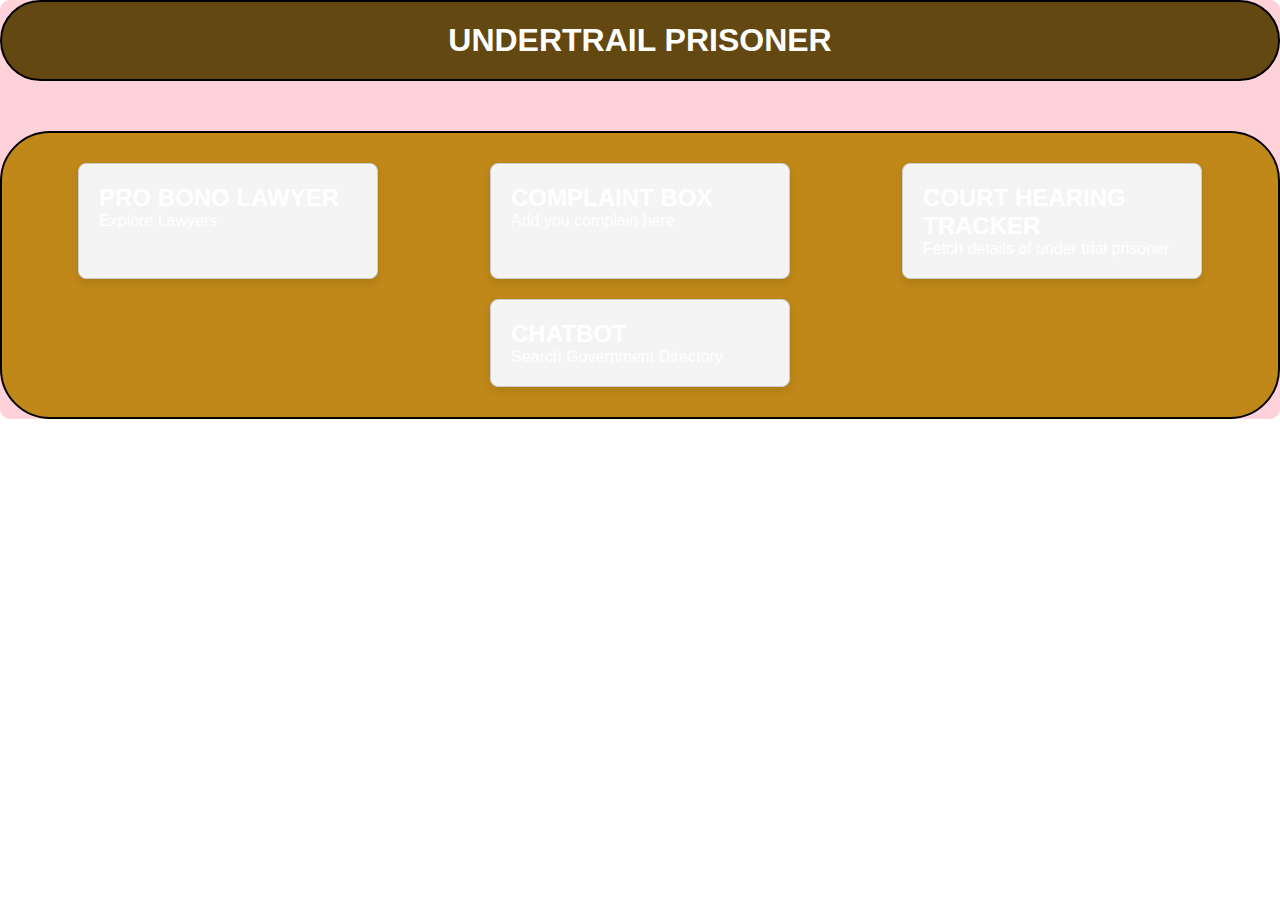
<file: index.html>
<!DOCTYPE html>
<html lang="en">
<head>
  <meta charset="UTF-8">
  <meta name="viewport" content="width=device-width, initial-scale=1.0">
  <title>Find Meal For Your Ingredients</title>
  <link rel="stylesheet" href="https://cdnjs.cloudflare.com/ajax/libs/font-awesome/5.15.1/css/all.min.css" integrity="sha512-+4zCK9k+qNFUR5X+cKL9EIR+ZOhtIloNl9GIKS57V1MyNsYpYcUrUeQc9vNfzsWfV28IaLL3i96P9sdNyeRssA==" crossorigin="anonymous" />
  <link rel = "stylesheet" href = "index.css">
</head>

<body>
  <div class="header">
    <h1>UNDERTRAIL PRISONER</h1>
  </div>

  <div class="container">
    <div class="card" id="lawyer-find">
      <h2>PRO BONO LAWYER</h2>
      <p>Explore Lawyers</p>
    </div>
    <div class="card" id="complaint-box">
      <h2>COMPLAINT BOX</h2>
      <p> Add you complain here</p>
    </div>
    <div class="card" id="court-hearing-tracker">
      <h2>COURT HEARING TRACKER </h2>
      <p>Fetch details of under trial prisoner </p>
    </div>
    <div class="card">
      <h2>CHATBOT</h2>
      <p>Search Government Directory</p>
    </div>
  </div>

  
  <script src = "javascript.js"></script>
</body>
</html>
</file>
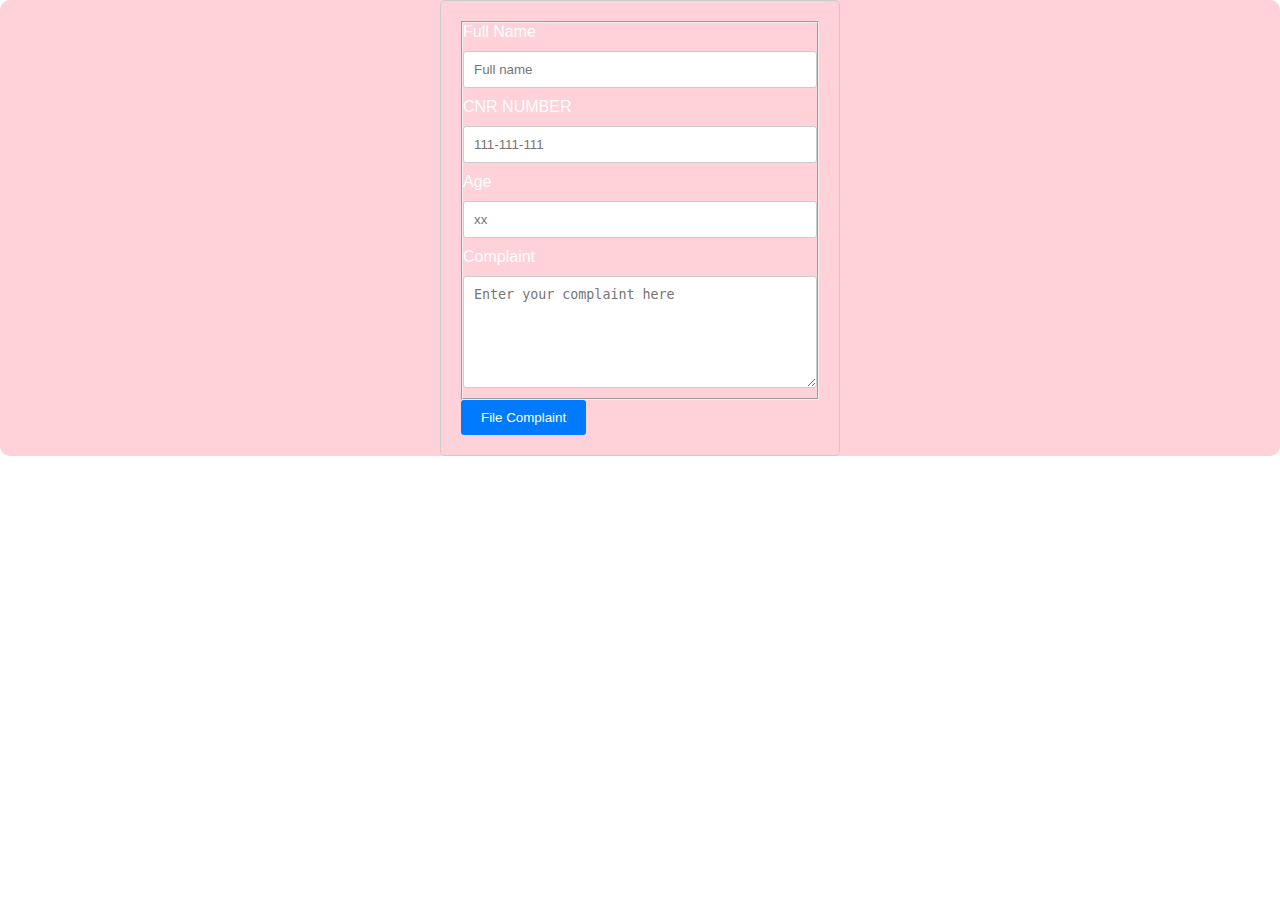
<file: complain.html>
<!--to make a search interface for lawyer hiring website-->
<!DOCTYPE html>
<html>
<head>
    <title>Search</title>
    <link rel="stylesheet" type="text/css" href="index.css">

</head>

<body>
<form id="fs-frm" name="complaint-form" accept-charset="utf-8" action="https://formspree.io/f/{form_id}" method="post">
  <fieldset id="fs-frm-inputs">
    <label for="full-name">Full Name</label>
    <input type="text" name="name" id="full-name" placeholder="Full name" required="">
    <label for="email-address">CNR NUMBER</label>
    <input type="email" name="_replyto" id="email-address" placeholder="111-111-111" required="">
    <label for="telephone">Age</label>
    <input type="tel" name="telephone" id="telephone" placeholder="xx">
    <label for="complaint">Complaint</label>
    <textarea rows="6" name="complaint" id="complaint" placeholder="Enter your complaint here" required=""></textarea>
    <input type="hidden" name="_subject" id="email-subject" value="Complaint Form Submission">
  </fieldset>
  <input type="submit" value="File Complaint">
</form>
</body>

</html>
</file>
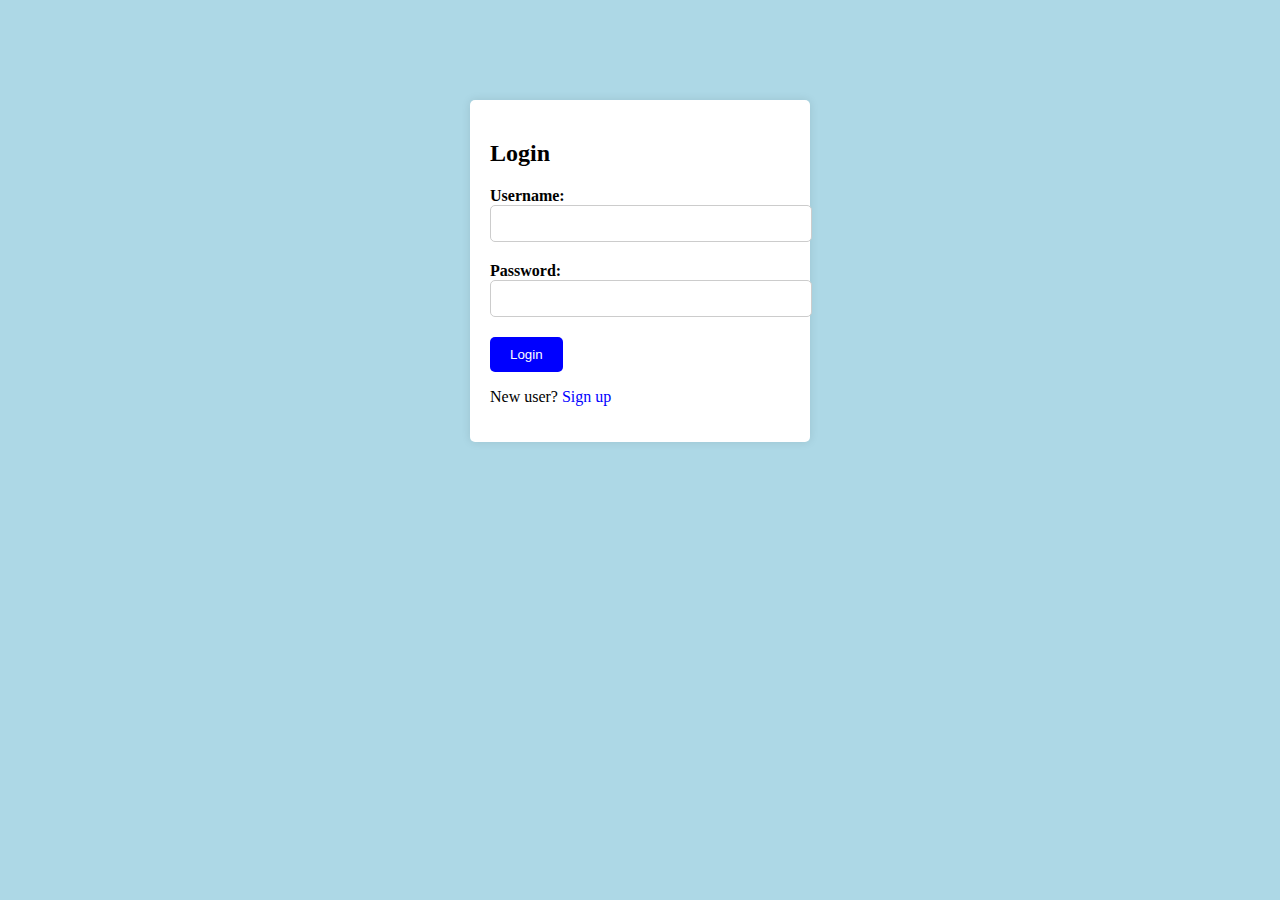
<file: login.html>
<!DOCTYPE html>
<html lang="en">
<head>
  <meta charset="UTF-8">
  <meta name="viewport" content="width=device-width, initial-scale=1.0">
  <title>Login Page</title>
  <link rel="stylesheet" href="login.css">
</head>
<body>
  <div class="container">
    <h2>Login</h2>
    <form action="/login" method="POST">
      <div class="form-group">
        <label for="username">Username:</label>
        <input type="text" id="username" name="username" required>
      </div>
      <div class="form-group">
        <label for="password">Password:</label>
        <input type="password" id="password" name="password" required>
      </div>
      <button type="submit" class="btn">Login</button>
    </form>
    <p>New user? <a href="/signup">Sign up</a></p>
  </div>
</body>
</html>
</file>
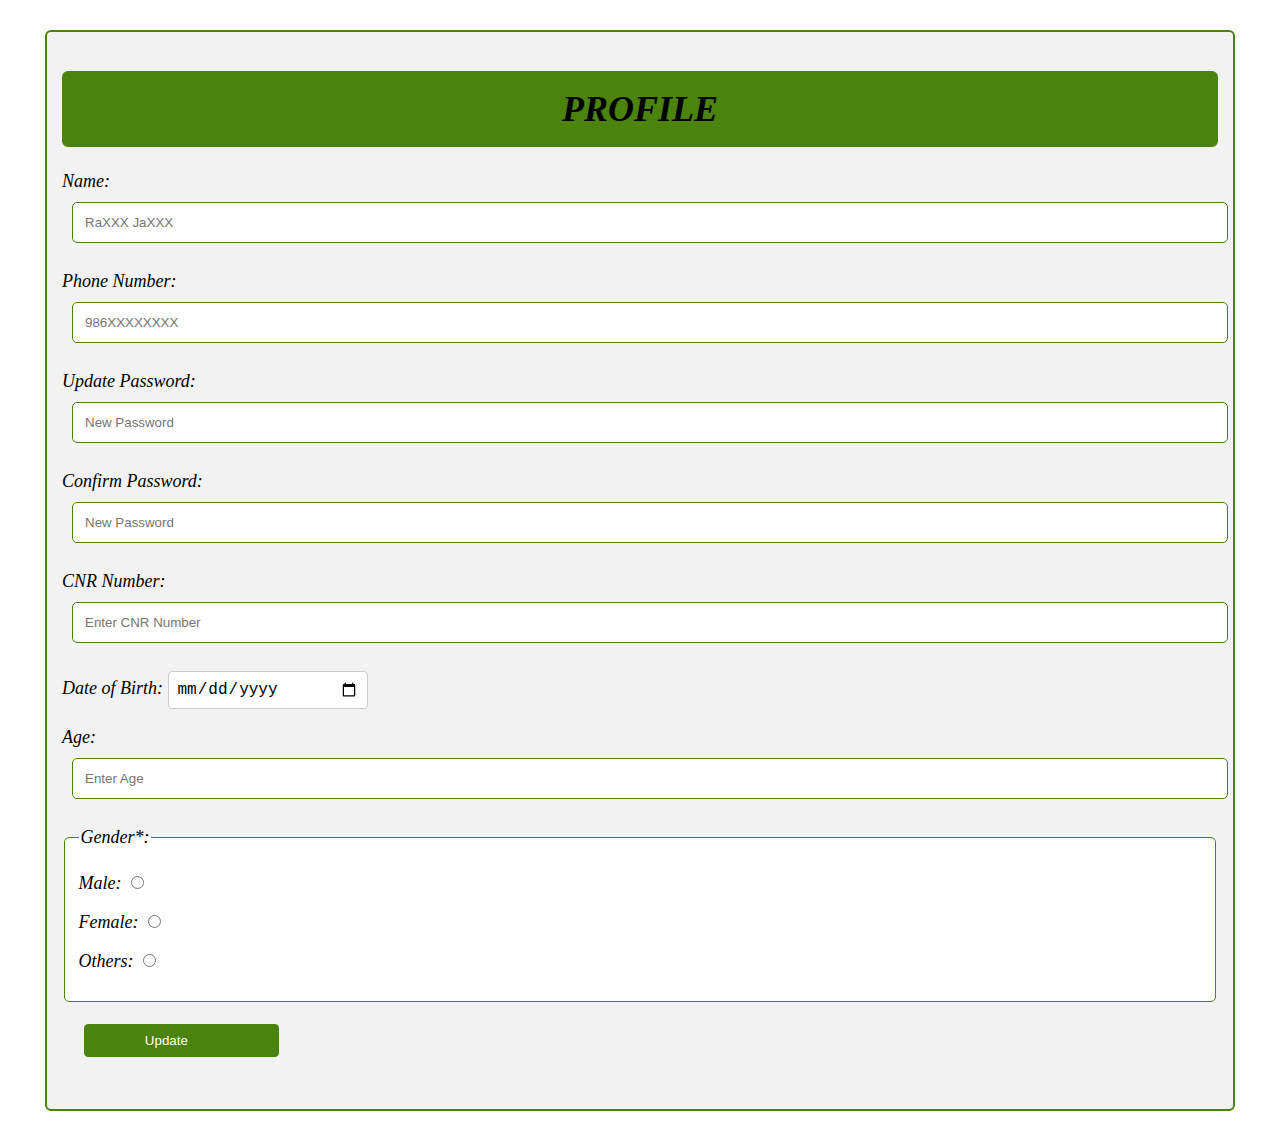
<file: profile.html>
<!DOCTYPE html>
<html lang="en">
<head>
    <meta charset="UTF-8">
    <meta name="viewport" content="width=device-width, initial-scale=1.0">
    <title>Profile</title>
    <link rel="stylesheet" href="profile.css">
</head>
<body>
    <div id="background">
        <form action="">
            <h1 class="heading">PROFILE</h1>
            <p>Name: <input type="text" id="name" placeholder="RaXXX JaXXX" ></p>
            <p>Phone Number: <input type="number" name="number" id="number" placeholder="986XXXXXXXX" ></p>
            <p> Update Password: <input type="password" name="password" id="password" placeholder="New Password"  ></p>
            <p> Confirm Password: <input type="password" name="password" id="password" placeholder="New Password"  ></p>
            <p>CNR Number: <input type="number" name="number" id="number" placeholder="Enter CNR Number" ></p>
            <p>Date of Birth: <input type="date" name="date" id="date" placeholder="Enter Date of Birth"></p>
            <p>Age: <input type="number" name="number" id="number" placeholder="Enter Age" ></p>
            <!-- <a href="" target="_blank" rel="noopener noreferrer" style = "text-decoration-line: none">
                <input disabled type="go" value="Forget Password">
            </a> -->

            <fieldset>
              <legend>Gender*:</legend>
              <p>Male: <input type="radio" name="gender" id="male" ></p>
              <p>Female: <input type="radio" name="gender" id="female" ></p>
              <p>Others: <input type="radio" name="gender" id="others" ></p>
            </fieldset>

            <a href="signed_in.html" target="_blank" rel="noopener noreferrer">
                <input disabled type="go" value="              Update">
            </a>
           
        </form>
    </div>
</body>
</html>
</file>
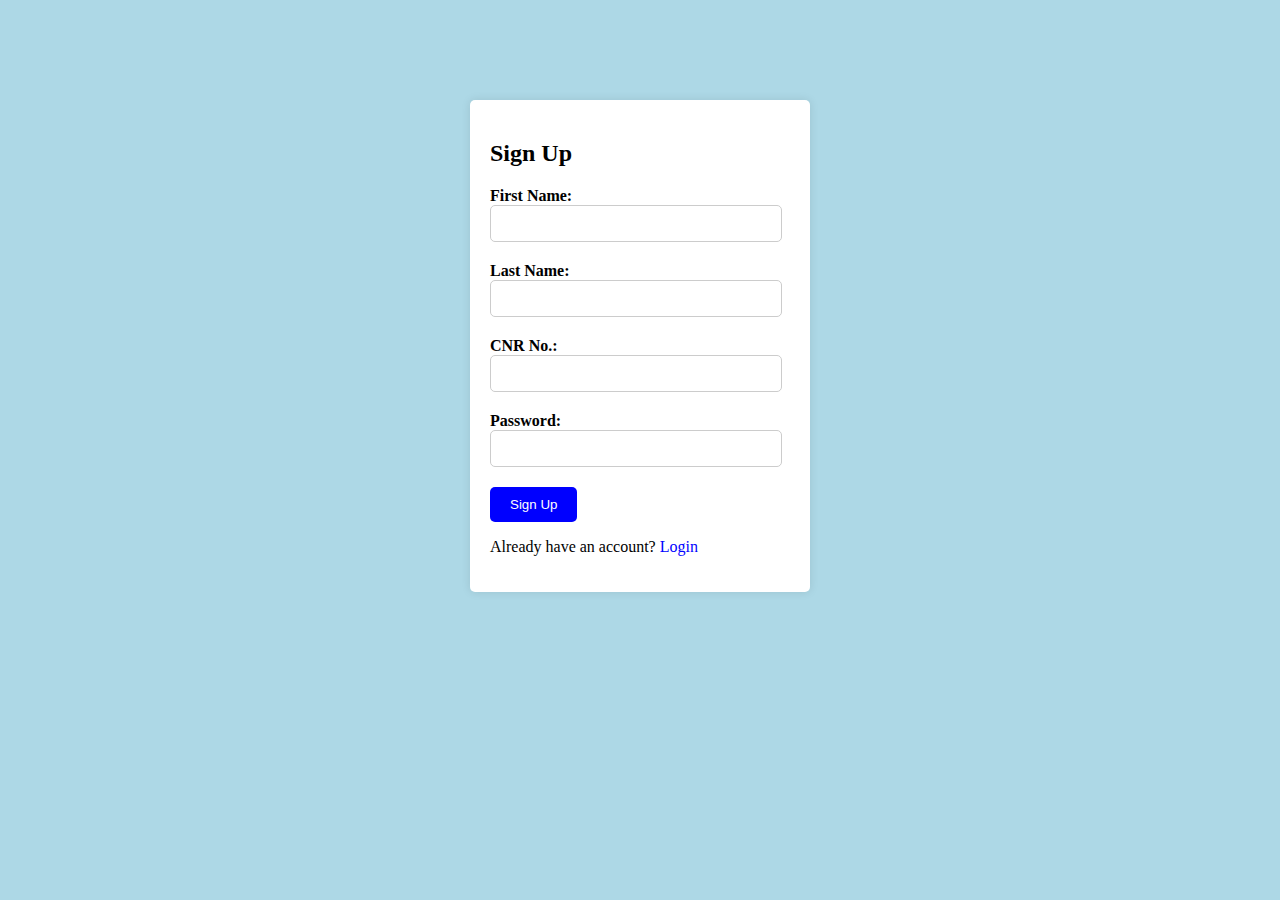
<file: sign up.html>
<!DOCTYPE html>
<html lang="en">
<head>
  <meta charset="UTF-8">
  <meta name="viewport" content="width=device-width, initial-scale=1.0">
  <title>Sign Up Page</title>
  <link rel="stylesheet" href="sign up.css">
</head>
<body>
  <div class="container">
    <h2>Sign Up</h2>
    <form action="/signup" method="POST">
      <div class="form-group">
        <label for="firstname">First Name:</label>
        <input type="text" id="firstname" name="firstname" required>
      </div>
      <div class="form-group">
        <label for="lastname">Last Name:</label>
        <input type="text" id="lastname" name="lastname" required>
      </div>
      <div class="form-group">
        <label for="cnr">CNR No.:</label>
        <input type="text" id="cnr" name="cnr" required>
      </div>
      <div class="form-group">
        <label for="password">Password:</label>
        <input type="password" id="password" name="password" required>
      </div>
      <button type="submit" class="btn">Sign Up</button>
    </form>
    <p>Already have an account? <a href="/login">Login</a></p>
  </div>
</body>
</html>
</file>
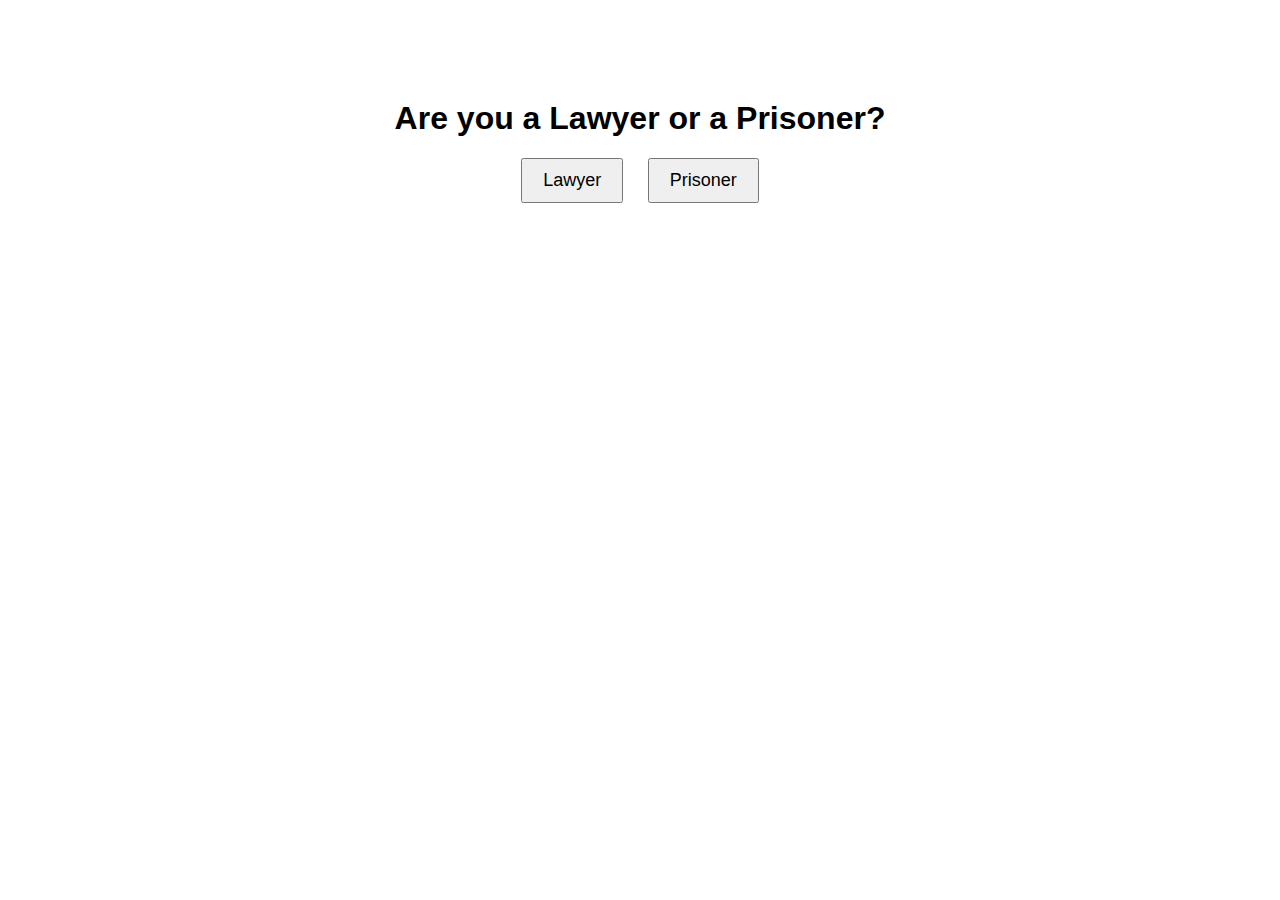
<file: start.html>
<!DOCTYPE html>
<html lang="en">
<head>
    <meta charset="UTF-8">
    <meta name="viewport" content="width=device-width, initial-scale=1.0">
    <title>Lawyer or Prisoner?</title>
    <style>
        body {
            font-family: Arial, sans-serif;
            text-align: center;
        }
        .container {
            margin-top: 100px;
        }
        button {
            padding: 10px 20px;
            font-size: 18px;
            margin: 0 10px;
        }
    </style>
</head>
<body>
    <div class="container">
        <h1>Are you a Lawyer or a Prisoner?</h1>
        <button id="lawyerBtn">Lawyer</button>
        <button id="prisonerBtn">Prisoner</button>
    </div>

    <script>
        document.getElementById("lawyerBtn").addEventListener("click", function() {
            window.location.href = "lawyer.html"; // Redirect to lawyer page
        });

        document.getElementById("prisonerBtn").addEventListener("click", function() {
            window.location.href = "signup.html"; // Redirect to prisoner page
        });
    </script>
</body>
</html>
</file>
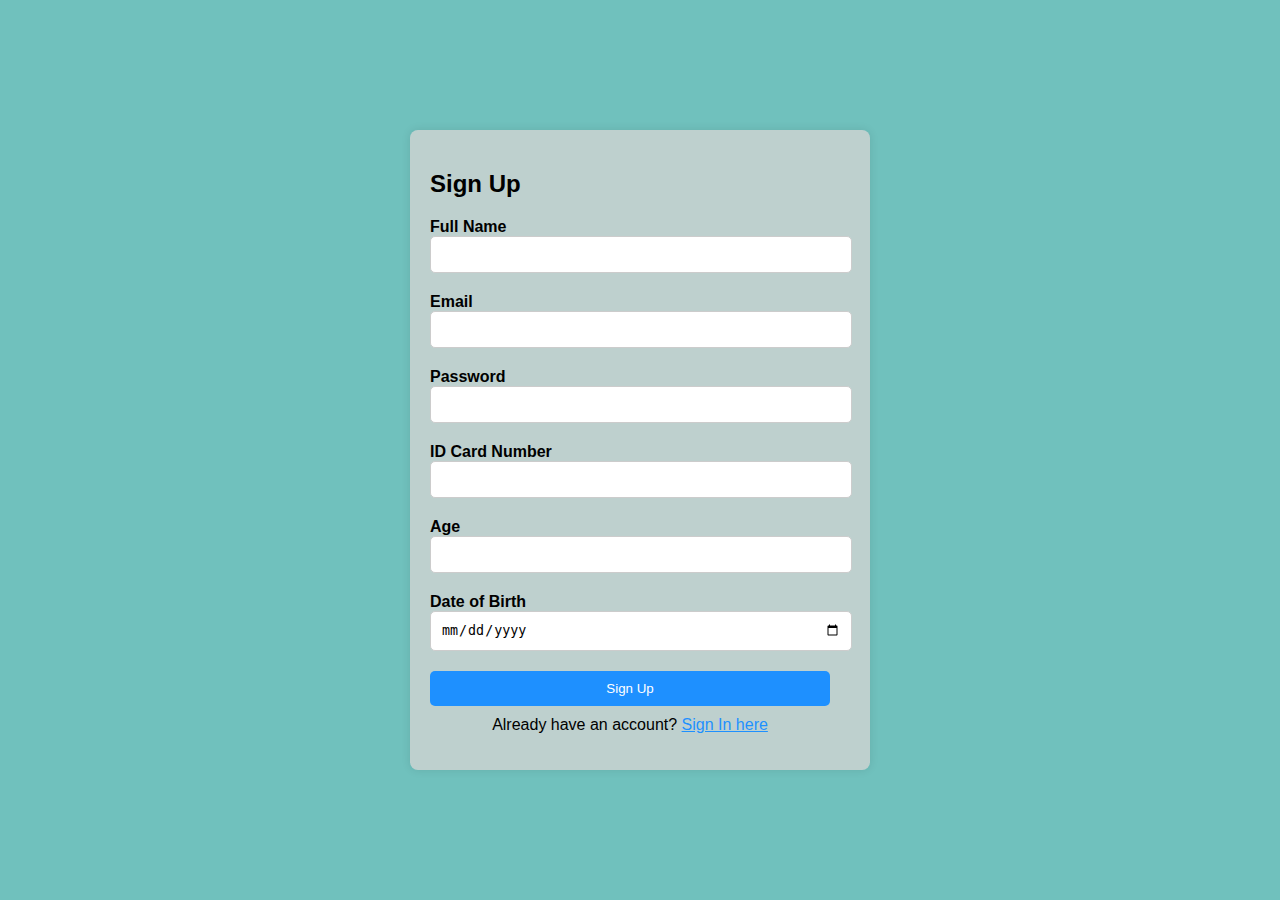
<file: lawyer/edit.html>
<!DOCTYPE html>
<html lang="en">
<head>
    <meta charset="UTF-8">
    <meta name="viewport" content="width=device-width, initial-scale=1.0">
    <title>UPDATE</title>
    <!-- <link rel="stylesheet" href="https://cdnjs.cloudflare.com/ajax/libs/font-awesome/5.15.1/css/all.min.css" integrity="sha512-+4zCK9k+qNFUR5X+cKL9EIR+ZOhtIloNl9GIKS57V1MyNsYpYcUrUeQc9vNfzsWfV28IaLL3i96P9sdNyeRssA==" crossorigin="anonymous" /> -->
    <link rel = "stylesheet" href = "syle.css">
    
</head>
<body>

    <div class="container">
        <form class="signup-form">
          <h2>Sign Up</h2>
          <div class="form-group">
            <label for="fullname">Full Name</label>
            <input type="text" id="fullname" name="fullname" required>
          </div>
          <div class="form-group">
            <label for="email">Email</label>
            <input type="email" id="email" name="email" required>
          </div>
          <div class="form-group">
            <label for="password">Password</label>
            <input type="password" id="password" name="password" required>
          </div>
          <div class="form-group">
            <label for="idcard">ID Card Number</label>
            <input type="text" id="idcard" name="idcard" required>
          </div>
          <div class="form-group">
            <label for="age">Age</label>
            <input type="number" id="age" name="age" required>
          </div>
          <div class="form-group">
            <label for="dob">Date of Birth</label>
            <input type="date" id="dob" name="dob" required>
          </div>
          <button type="submit">Sign Up</button>
          <p>Already have an account? <a href="login.html">Sign In here</a></p>
        </form>
      </div>


</body>
</html>
</file>
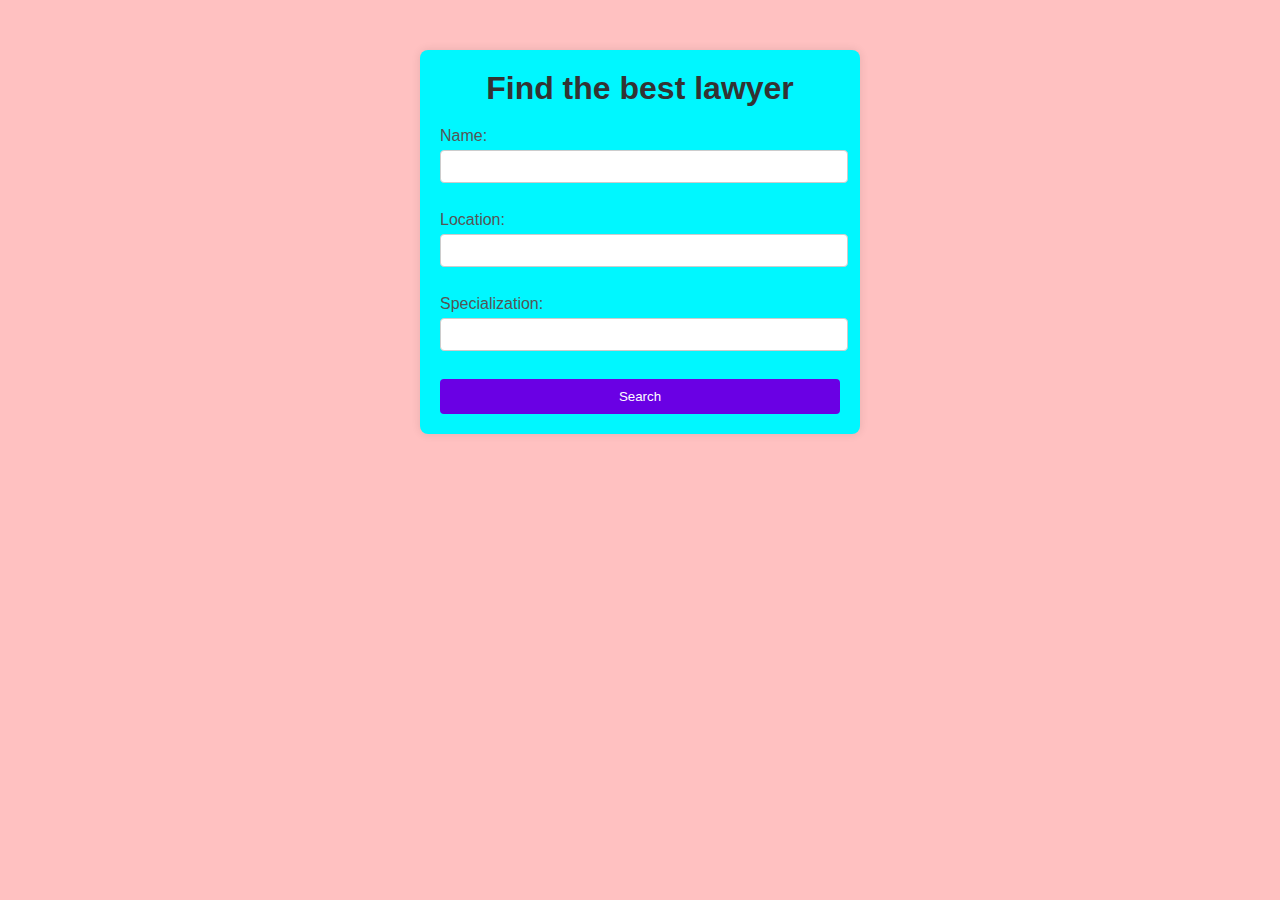
<file: Search/search_page.html>
<!--to make a search interface for lawyer hiring website-->
<!DOCTYPE html>
<html>
<head>
    <title>Search</title>
    <link rel="stylesheet" type="text/css" href="search_styles.css">

</head>

<body>
   <div class="search_cont">
    <h1>Find the best lawyer</h1>
    <form action="search.php" method="post">
        <label for="name">Name:</label>
        <input type="text" id="name" name="name" required><br><br>
        <label for="location">Location:</label>
        <input type="text" id="location" name="location" required><br><br>
        <label for="specialization">Specialization:</label>
        <input type="text" id="specialization" name="specialization" required><br><br>
        <input type="submit" value="Search">
    </form>
</div>
</body>

</html>
</file>
<file: index.css>
@import url('https://fonts.googleapis.com/css2?family=Poppins:wght@200;300;400;500;600;700;800;900&display=swap');

*{
  padding: 0;
  margin: 0;
  box-sizing: border-box;
  background-image: url(https://i.pinimg.com/originals/87/ed/12/87ed1246e7a498f051e7d81b7670fa77.jpg);
}

body {
    font-family: Arial, sans-serif;
    margin: 0;
    padding: 0;
    color: rgb(255, 255, 255);
    background-color: rgba(255, 192, 203, 0.733);
    border-radius: 10px;
  }

.container{
    border: 2px solid #020201;
    background-color: #c08819;
    border-radius: 1rem;
    margin-top: 50px;
    display: flex;
    flex-wrap: wrap;
    justify-content: space-around;
    padding: 20px;
    border-radius: 50px;
}

.header {
    background-color:  #634812 ;
    color: #fefefe;
    text-align: center;
    padding: 20px;
    border: 2px solid #000000;
    border-radius: 50px  
}



.card {
  width: 300px;
  background-color: #f4f4f4;
  border: 1px solid #ccc;
  border-radius: 8px;
  padding: 20px;
  margin: 10px;
  box-shadow: 0 4px 8px rgba(0, 0, 0, 0.1);
  transition: transform 0.3s ease; 
}

.card:hover {
    transform: translateY(-20px); 
    box-shadow: 0 6px 12px rgba(10, 10, 10, 10.2);  
}

.card h2 {
  transition: color 0.3s ease; 
}

.card h2:hover {
  color: red; 
}

.card {
  cursor: pointer; 
}






   

/* complain form css  */
#fs-frm {
  padding-top: 100px;
  margin-top: 200px;
  max-width: 400px;
  margin: auto;
  padding: 20px;
  border: 1px solid #ccc;
  border-radius: 5px;
}

#fs-frm-inputs label,
#fs-frm-inputs input,
#fs-frm-inputs textarea {
  display: block;
  width: 100%;
  margin-bottom: 10px;
}

#fs-frm-inputs input[type="text"],
#fs-frm-inputs input[type="email"],
#fs-frm-inputs input[type="tel"],
#fs-frm-inputs textarea {
  padding: 10px;
  border: 1px solid #ccc;
  border-radius: 3px;
}

#fs-frm-inputs textarea {
  resize: vertical;
}

#fs-frm input[type="submit"] {
  background-color: #007bff;
  color: #fff;
  border: none;
  padding: 10px 20px;
  border-radius: 3px;
  cursor: pointer;
}

#fs-frm input[type="submit"]:hover {
  background-color: #0056b3;
}
</file>
<file: login.css>
body {
    background-color: lightblue;
  }
  
  .container {
    width: 300px;
    margin: 100px auto;
    padding: 20px;
    background-color: white;
    border-radius: 5px;
    box-shadow: 0 0 10px rgba(0, 0, 0, 0.1);
  }
  
  .form-group {
    margin-bottom: 20px;
  }
  
  label {
    display: block;
    font-weight: bold;
  }
  
  input[type="text"],
  input[type="password"] {
    width: 100%;
    padding: 10px;
    border: 1px solid #ccc;
    border-radius: 5px;
  }
  
  .btn {
    background-color: blue;
    color: white;
    padding: 10px 20px;
    border: none;
    border-radius: 5px;
    cursor: pointer;
  }
  
  .btn:hover {
    background-color: darkblue;
  }
  
  a {
    color: blue;
    text-decoration: none;
  }
  
  a:hover {
    text-decoration: underline;
  }
</file>
<file: profile.css>
*{
    box-sizing: border-box;
}
body{
    font-style: italic;
    font-size: large;
    margin: 15px 30px;
    padding: 15px;
}
#background{
    background-color: #f2f2f2;
    border: 2px solid rgb(76, 130, 14);
    border-radius: 6px;
    padding: 15px 15px 30px;
}
input[type=text],
input[type=number],
input[type=password]{
    border: 1px solid rgb(76, 130, 14);
    border-radius: 5px;
    width: 100%;
    padding: 12px;
    margin: 10px;
}
.heading{
    background-color: rgb(76, 130, 14);
    border: 2px solid  rgb(76, 130, 14);
    border-radius: 6px;
    text-align: center;
    padding: 15px;
}

input[type="go"]{
   color: white;
   background-color:  rgb(76, 130, 14);
   border: 1px solid  rgb(76, 130, 14) ;
   border-radius: 4px;
   cursor: pointer;
   padding: 8px;
   /* text-decoration-line: none; */
}

 input[type="go"]:hover{
     background-color: rgb(10, 163, 163);
 
 } 

 fieldset{
    background-color: #fff;
    border:1px solid rgb(76, 130, 14);
    border-radius: 5px;
}

a {
    margin-top: 20px; 
    margin-bottom: 20px; 
    display: inline-block;
    border-radius: 5px;
    width: 100%;
    padding: 12px; 
    margin: 10px;
}

input[type="date"] {
    padding: 8px; 
    border: 1px solid #ccc; 
    border-radius: 4px; 
    font-size: 16px; 
    width: 200px; 
  }
</file>
<file: sign up.css>
body {
  background-color: lightblue;
}

.container {
  width: 300px;
  margin: 100px auto;
  padding: 20px;
  background-color: white;
  border-radius: 5px;
  box-shadow: 0 0 10px rgba(0, 0, 0, 0.1);
}

.form-group {
  margin-bottom: 20px;
}

label {
  display: block;
  font-weight: bold;
}

input[type="text"],
input[type="password"] {
  width: 90%;
  padding: 10px;
  border: 1px solid #ccc;
  border-radius: 5px;
}

.btn {
  background-color: blue;
  color: white;
  padding: 10px 20px;
  border: none;
  border-radius: 5px;
  cursor: pointer;
}

.btn:hover {
  background-color: darkblue;
}

a {
  color: blue;
  text-decoration: none;
}

a:hover {
  text-decoration: underline;
}
</file>
<file: lawyer/syle.css>
/* login page  */


body {
    margin: 0;
    padding: 0;
    font-family: Arial, sans-serif;
    background-color: rgba(44, 163, 157, 0.678);
  }
  
  .container {
    display: flex;
    justify-content: center;
    align-items: center;
    height: 100vh;
  }
  
  .signin-form {
    background-color: rgba(241, 218, 218, 0.61);
    padding: 20px;
    border-radius: 8px;
    padding-right: 40px;
    box-shadow: 0px 0px 10px rgba(0, 0, 0, 0.1);
  }
  
  .form-group {
    margin-bottom: 20px;
  }
  
  label {
    display: block;
    font-weight: bold;
  }
  
  input[type="text"],
  input[type="password"] {
    width: 100%;
    padding: 10px;
    border: 1px solid #ccc;
    border-radius: 5px;
  }
  
  button {
    width: 100%;
    padding: 10px;
    border: none;
    border-radius: 5px;
    background-color: dodgerblue;
    color: #fff;
    cursor: pointer;
  }
  
  button:hover {
    background-color: #0069d9;
  }
  
  p {
    margin-top: 10px;
    text-align: center;
  }
  
  a {
    color: dodgerblue;
  }

  


  /* login page  */









  /* register  -   signup page  */
  .signup-form {
    background-color: rgba(241, 218, 218, 0.61);
    padding: 20px;
    border-radius: 8px;
    box-shadow: 0px 0px 10px rgba(0, 0, 0, 0.1);
    max-width: 400px;
    width: 100%;
    padding-right: 40px;
  }
  
  .form-group {
    margin-bottom: 20px;
  }
  
  label {
    display: block;
    font-weight: bold;
  }
  
  input[type="text"],
  input[type="email"],
  input[type="password"],
  input[type="number"],
  input[type="date"] {
    width: 100%;
    padding: 10px;
    border: 1px solid #ccc;
    border-radius: 5px;
  }
  
  button {
    width: 100%;
    padding: 10px;
    border: none;
    border-radius: 5px;
    background-color: dodgerblue;
    color: #fff;
    cursor: pointer;
  }
  
  button:hover {
    background-color: #0069d9;
  }
  
  p {
    margin-top: 10px;
    text-align: center;
  }
  
  a {
    color: dodgerblue;
  }


   /* register  -   signup page  */










   /* profile  */
   .profile_container {
    max-width: 800px;
    margin: 0 auto;
    padding: 20px;
  }
  
  .profile {
    background-color: #fff;
    padding: 20px;
    border-radius: 8px;
    box-shadow: 0px 0px 10px rgba(0, 0, 0, 0.1);
  }
  
  .profile-header {
    display: flex;
    align-items: center;
  }
  
  .profile-photo img {
    width: 100px;
    height: 100px;
    border-radius: 50%;
    margin-right: 20px;
  }
  
  .profile-info h2 {
    margin: 0;
    color: #333;
  }
  
  .profile-details,
  .profile-additional-details {
    margin-top: 20px;
  }
  
  .profile-details h3,
  .profile-additional-details h3 {
    margin-bottom: 10px;
    color: #333;
  }
  
  ul {
    list-style-type: none;
    padding: 0;
  }
  
  li {
    margin-bottom: 5px;
  }
  
  strong {
    font-weight: bold;
    margin-right: 5px;
  }

  /* profile  */
</file>
<file: Search/search_styles.css>
/* Reset default margin and padding */
body, h1, form, label, input {
    margin: 0;
    padding: 0;
  }
  
  /* Set background color and font for the body */
  body {
    background-color: #ffc1c1;
    font-family: Arial, sans-serif;
  }
  
  /* Style the search container */
  .search_cont {
    max-width: 400px;
    margin: 50px auto;
    background-color: #00f7ff;
    padding: 20px;
    border-radius: 8px;
    box-shadow: 0 0 10px rgba(0, 0, 0, 0.1);
  }
  
  /* Style the h1 heading */
  h1 {
    text-align: center;
    margin-bottom: 20px;
    color: #333;
  }
  
  /* Style the form and its elements */
  form {
    text-align: center;
  }
  
  label {
    display: block;
    margin-bottom: 5px;
    color: #555;
    text-align: left;
  }
  
  input[type="text"] {
    width: calc(100% - 10px);
    padding: 8px;
    margin-bottom: 10px;
    border: 1px solid #ccc;
    border-radius: 4px;
  }
  
  input[type="submit"] {
    width: 100%;
    padding: 10px;
    background-color: #6a00e4;
    color: white;
    border: none;
    border-radius: 4px;
    cursor: pointer;
  }
  
  input[type="submit"]:hover {
    background-color: #36066d;
  }
</file>
